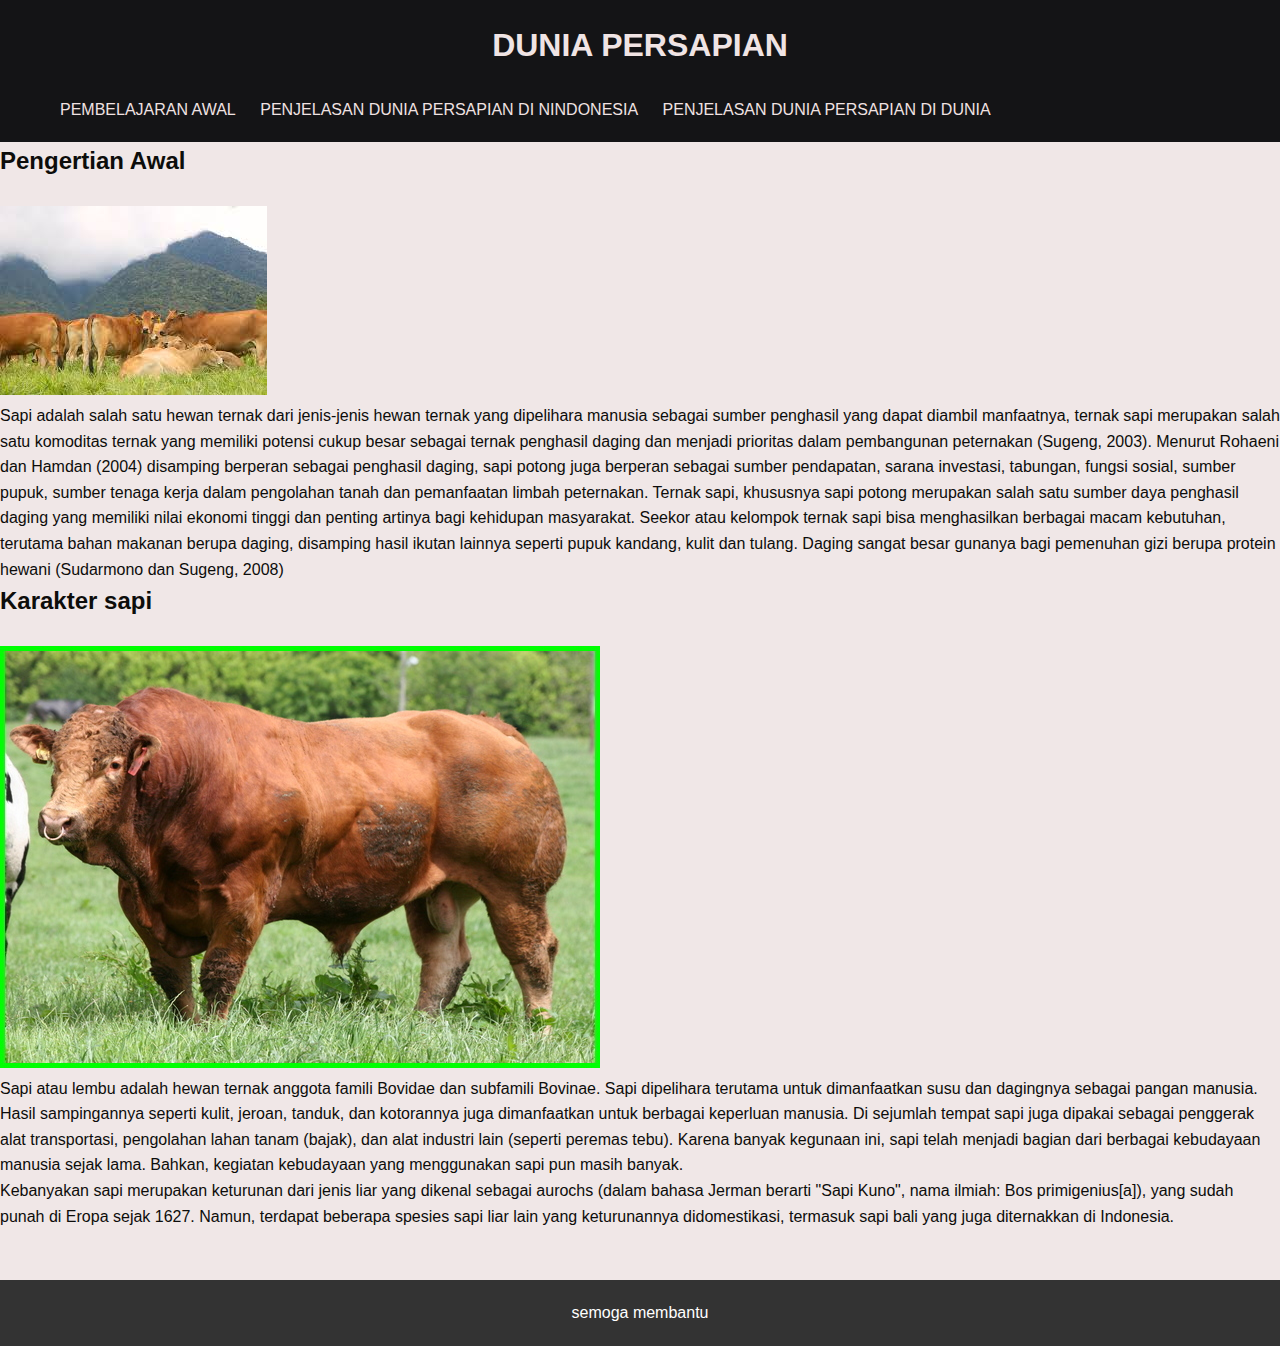
<file: index.html>
<!DOCTYPE html>
<html lang="en">
<head>
    <meta charset="UTF-8">
    <meta name="viewport" content="width=device-width, initial-scale=1.0">
    <title>DUNIA PERSAPIAN</title>
    <link rel="stylesheet" href="liqinn.css">
</head>
<body>
    <header>
        <div class="container">
            <div id="clock">
                <script src="liqann.js"></script>
            </div>
            <center><h1>DUNIA PERSAPIAN</h1></center> 
           <br> <nav>
                <ul>
                    <li><a href="index.html">PEMBELAJARAN AWAL</a></li>
                    <li><a href="liqinn.html">PENJELASAN DUNIA PERSAPIAN DI NINDONESIA</a></li>
                    <li><a href="liquin.html">PENJELASAN DUNIA PERSAPIAN DI DUNIA</a></li>
                </ul>
            </nav>
        </div>
    </header>
    <h2> Pengertian Awal</h2> <br>
    <img src="images.jpg" alt="sapi"><br>
    <p>Sapi adalah salah satu hewan ternak dari jenis-jenis hewan ternak yang
        dipelihara manusia sebagai sumber penghasil yang dapat diambil manfaatnya,
        ternak sapi merupakan salah satu komoditas ternak yang memiliki potensi cukup
        besar sebagai ternak penghasil daging dan menjadi prioritas dalam pembangunan
        peternakan (Sugeng, 2003). Menurut Rohaeni dan Hamdan (2004) disamping
        berperan sebagai penghasil daging, sapi potong juga berperan sebagai sumber
        pendapatan, sarana investasi, tabungan, fungsi sosial, sumber pupuk, sumber
        tenaga kerja dalam pengolahan tanah dan pemanfaatan limbah peternakan. Ternak
        sapi, khususnya sapi potong merupakan salah satu sumber daya penghasil daging
        yang memiliki nilai ekonomi tinggi dan penting artinya bagi kehidupan
        masyarakat. Seekor atau kelompok ternak sapi bisa menghasilkan berbagai
        macam kebutuhan, terutama bahan makanan berupa daging, disamping hasil
        ikutan lainnya seperti pupuk kandang, kulit dan tulang. Daging sangat besar
        gunanya bagi pemenuhan gizi berupa protein hewani (Sudarmono dan Sugeng,
        2008)<br>

    <h2>Karakter sapi</h2> <br>
    <img src="1662607436.jpg" alt="contoh sebuah sapi"><br>
    <p>Sapi atau lembu adalah hewan ternak anggota famili Bovidae dan subfamili Bovinae. Sapi dipelihara terutama untuk dimanfaatkan susu dan dagingnya sebagai pangan manusia. Hasil sampingannya seperti kulit, jeroan, tanduk, dan kotorannya juga dimanfaatkan untuk berbagai keperluan manusia. Di sejumlah tempat sapi juga dipakai sebagai penggerak alat transportasi, pengolahan lahan tanam (bajak), dan alat industri lain (seperti peremas tebu). Karena banyak kegunaan ini, sapi telah menjadi bagian dari berbagai kebudayaan manusia sejak lama. Bahkan, kegiatan kebudayaan yang menggunakan sapi pun masih banyak.

   <br> Kebanyakan sapi merupakan keturunan dari jenis liar yang dikenal sebagai aurochs (dalam bahasa Jerman berarti "Sapi Kuno", nama ilmiah: Bos primigenius[a]), yang sudah punah di Eropa sejak 1627. Namun, terdapat beberapa spesies sapi liar lain yang keturunannya didomestikasi, termasuk sapi bali yang juga diternakkan di Indonesia. </p>
<br>

<br><footer>
    <p>semoga membantu</p>
</footer>

</body>
</html>
</file>
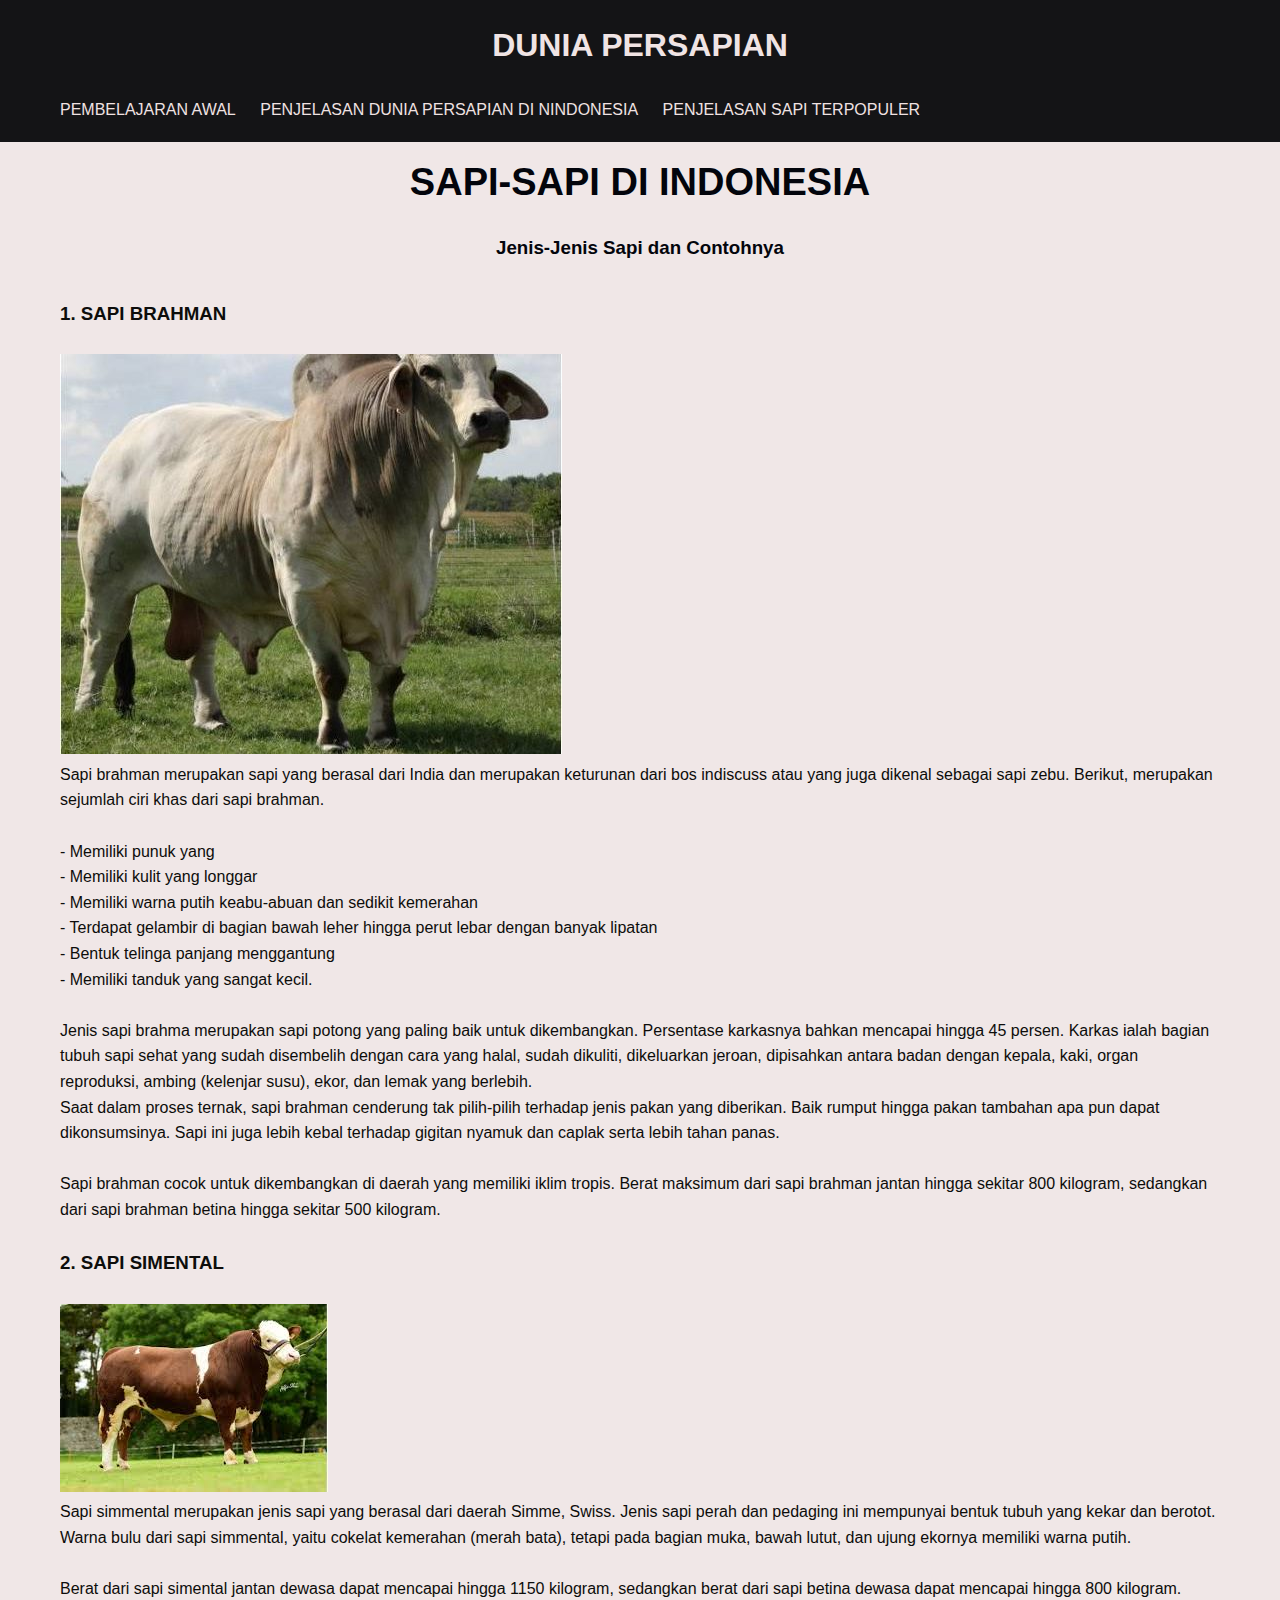
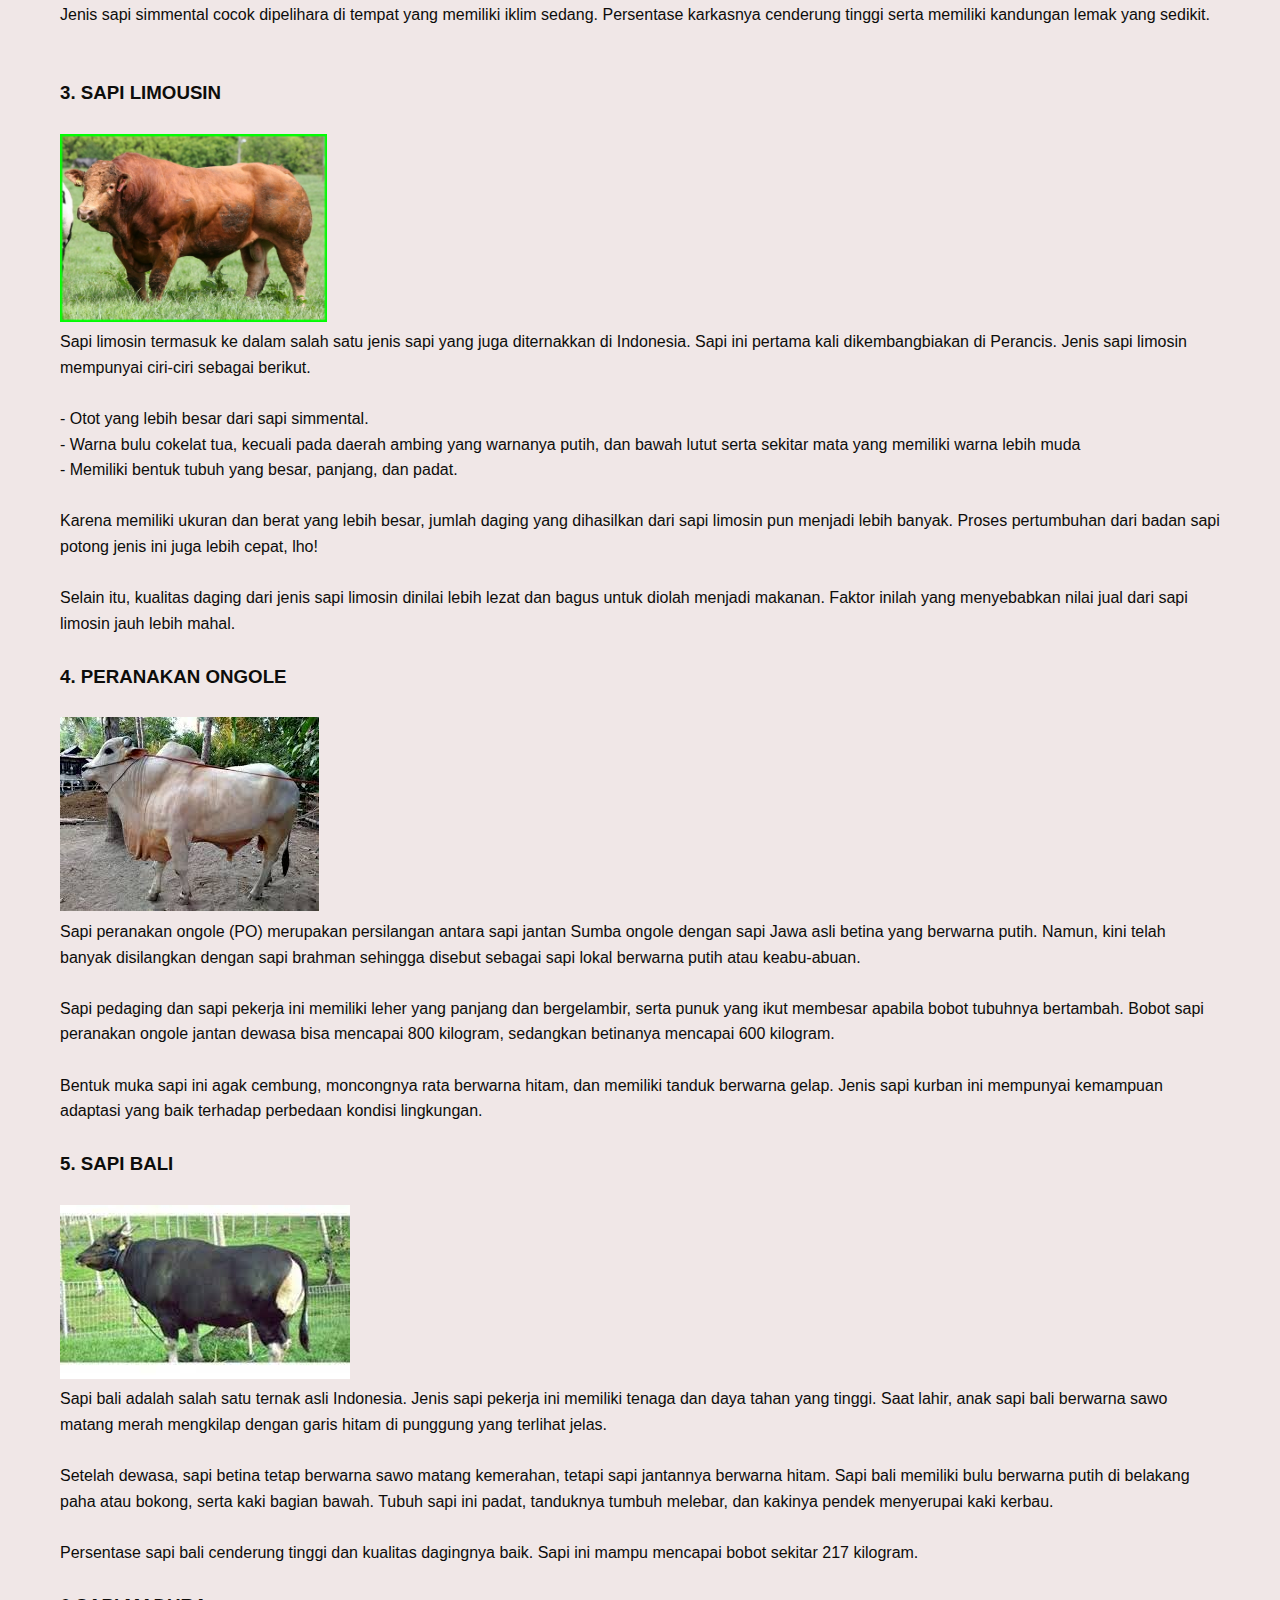
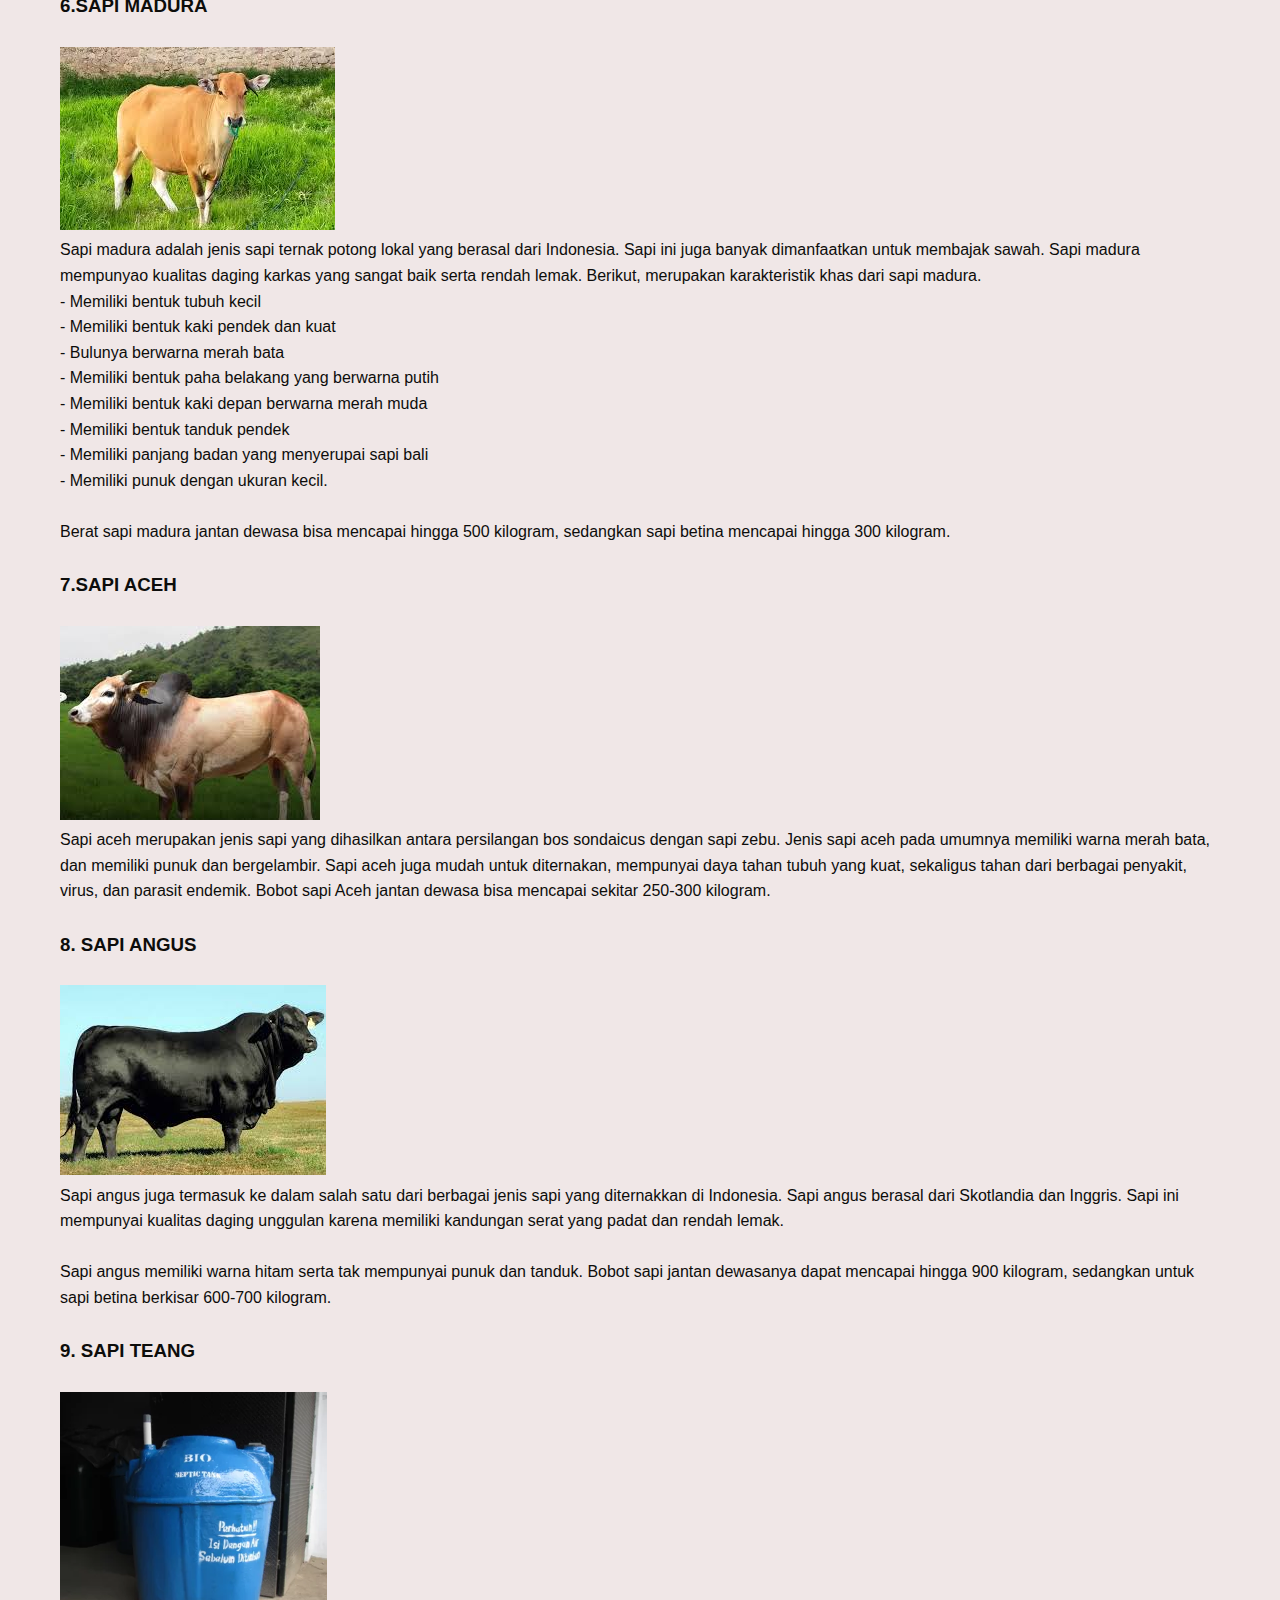
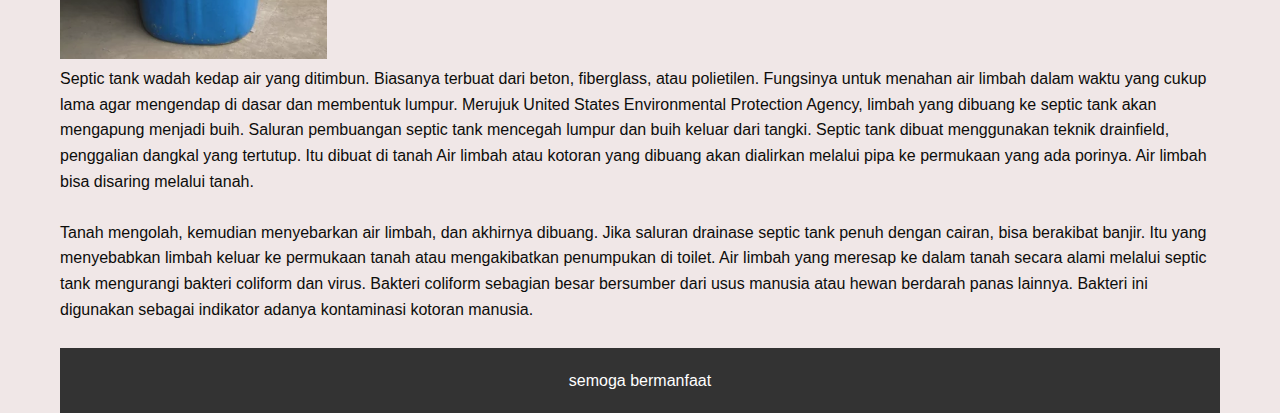
<file: liqinn.html>
<!DOCTYPE html>
<html lang="en">
<head>
    <meta charset="UTF-8">
    <meta name="viewport" content="width=device-width, initial-scale=1.0">
    <title>DUNIA PERSAPIAN</title>
    <link rel="stylesheet" href="liqinn.css">
</head>
<body>
</head>
<body>
    <div id="waktu"></div>
    <header>
        <div class="container">
            <div id="clock">
                <script src="liqann.js"></script>
            </div>
            <center><h1>DUNIA PERSAPIAN</h1></center>
            
          <br>  <nav>
                <ul>
                    <li><a href="index.html">PEMBELAJARAN AWAL</a></li>
                    <li><a href="liqinn.html">PENJELASAN DUNIA PERSAPIAN DI NINDONESIA</a></li>
                    <li><a href="liquin.html">PENJELASAN SAPI TERPOPULER</a></li>
                </ul>
            </nav>
        </div>
    </header>
    
    <section class="hero">
        <div class="container">
            <h2>SAPI-SAPI DI INDONESIA</h2>
            <p><h3>Jenis-Jenis Sapi dan Contohnya </h3></p>
        </div>
    </section>
    
    <section class="content">
        <div class="container">
           <br> <h3>1.  SAPI BRAHMAN</h3>
            <br><img src="SAPI-BRAHMAN-DAGING-BERKUALITAS-NUTRISI-TERATAS-502x400.jpg" alt="sapi brahman">
           <br>  <P>Sapi brahman merupakan sapi yang berasal dari India dan merupakan keturunan dari bos indiscuss atau yang juga dikenal sebagai sapi zebu. Berikut, merupakan sejumlah ciri khas dari sapi brahman. <br>

               <br><p>- Memiliki punuk yang </p>
               <p>- Memiliki kulit yang longgar </p>
               <p>- Memiliki warna putih keabu-abuan dan sedikit kemerahan </p>
               <p>- Terdapat gelambir di bagian bawah leher hingga perut lebar dengan banyak lipatan </p>
               <p>- Bentuk telinga panjang menggantung </p>
               <p>- Memiliki tanduk yang sangat kecil. </p><br>

               <p> Jenis sapi brahma merupakan sapi potong yang paling baik untuk dikembangkan. Persentase karkasnya bahkan mencapai hingga 45 persen. Karkas ialah bagian tubuh sapi sehat yang sudah disembelih dengan cara yang halal, sudah dikuliti, dikeluarkan jeroan, dipisahkan antara badan dengan kepala, kaki, organ reproduksi, ambing (kelenjar susu), ekor, dan lemak yang berlebih. <br><p>
                
                
                Saat dalam proses ternak, sapi brahman cenderung tak pilih-pilih terhadap jenis pakan yang diberikan. Baik rumput hingga pakan tambahan apa pun dapat dikonsumsinya. Sapi ini juga lebih kebal terhadap gigitan nyamuk dan caplak serta lebih tahan panas. </p><br>
                
               <p>Sapi brahman cocok untuk dikembangkan di daerah yang memiliki iklim tropis. Berat maksimum dari sapi brahman jantan hingga sekitar 800 kilogram, sedangkan dari sapi brahman betina hingga sekitar 500 kilogram. </p>
            </P> 
            
            <br><h3>2.  SAPI SIMENTAL</h3>
            <br><img src="download.jpg" alt="sapi simental">
           <br> <p>Sapi simmental merupakan jenis sapi yang berasal dari daerah Simme, Swiss. Jenis sapi perah dan pedaging ini mempunyai bentuk tubuh yang kekar dan berotot. Warna bulu dari sapi simmental, yaitu cokelat kemerahan (merah bata), tetapi pada bagian muka, bawah lutut, dan ujung ekornya memiliki warna putih. </p>

               <br><p>Berat dari sapi simental jantan dewasa dapat mencapai hingga 1150 kilogram, sedangkan berat dari sapi betina dewasa dapat mencapai hingga 800 kilogram. <br> <P> Jenis sapi simmental cocok dipelihara di tempat yang memiliki iklim sedang. Persentase karkasnya cenderung tinggi serta memiliki kandungan lemak yang sedikit. </P></br>

            <br><h3>3. SAPI LIMOUSIN</h3>
           <br> <img src="1662607436.jpg" alt="sapi limousin" height="23%" width="23%">
           <br> <p>Sapi limosin termasuk ke dalam salah satu jenis sapi yang juga diternakkan di Indonesia. Sapi ini pertama kali dikembangbiakan di Perancis. Jenis sapi limosin mempunyai ciri-ciri sebagai berikut. </p>

           <br> <p>- Otot yang lebih besar dari sapi simmental. </p>
           <p>- Warna bulu cokelat tua, kecuali pada daerah ambing yang warnanya putih, dan bawah lutut serta sekitar mata yang memiliki warna lebih muda </p>
           <p>- Memiliki bentuk tubuh yang besar, panjang, dan padat. </p>
          <br> <p> Karena memiliki ukuran dan berat yang lebih besar, jumlah daging yang dihasilkan dari sapi limosin pun menjadi lebih banyak. Proses pertumbuhan dari badan sapi potong jenis ini juga lebih cepat, lho! </p>
            <br><p>Selain itu, kualitas daging dari jenis sapi limosin dinilai lebih lezat dan bagus untuk diolah menjadi makanan. Faktor inilah yang menyebabkan nilai jual dari sapi limosin jauh lebih mahal. <br>

            <br><h3>4. PERANAKAN ONGOLE </h3>
            <br><img src="images (1).jpg" alt="sapi po">
            <br><p>Sapi peranakan ongole (PO) merupakan persilangan antara sapi jantan Sumba ongole dengan sapi Jawa asli betina yang berwarna putih. Namun, kini telah banyak disilangkan dengan sapi brahman sehingga disebut sebagai sapi lokal berwarna putih atau keabu-abuan. </P>


               <br><p> Sapi pedaging dan sapi pekerja ini memiliki leher yang panjang dan bergelambir, serta punuk yang ikut membesar apabila bobot tubuhnya bertambah. Bobot sapi peranakan ongole jantan dewasa bisa mencapai 800 kilogram, sedangkan betinanya mencapai 600 kilogram. </P>
                
               <br><p> Bentuk muka sapi ini agak cembung, moncongnya rata berwarna hitam, dan memiliki tanduk berwarna gelap. Jenis sapi kurban ini mempunyai kemampuan adaptasi yang baik terhadap perbedaan kondisi lingkungan. </P>
                
            <br><h3>5. SAPI BALI</h3>
            <br><img src="download (4).jpg" alt="sapi bali">
            <br><p>Sapi bali adalah salah satu ternak asli Indonesia. Jenis sapi pekerja ini memiliki tenaga dan daya tahan yang tinggi.  Saat lahir, anak sapi bali berwarna sawo matang merah mengkilap dengan garis hitam di punggung yang terlihat jelas. </p>


            <br><p> Setelah dewasa, sapi betina tetap berwarna sawo matang kemerahan, tetapi sapi jantannya berwarna hitam. Sapi bali memiliki bulu berwarna putih di belakang paha atau bokong, serta kaki bagian bawah. Tubuh sapi ini padat, tanduknya tumbuh melebar, dan kakinya pendek menyerupai kaki kerbau. </p>
                
                
            <br><p> Persentase sapi bali cenderung tinggi dan kualitas dagingnya baik. Sapi ini mampu mencapai bobot sekitar 217 kilogram. </p>
                
            <br><h3>6.SAPI MADURA </h3>
            <br><img src="download (3).jpg" alt="sapi bali">
            <br><p>Sapi madura adalah jenis sapi ternak potong lokal yang berasal dari Indonesia. Sapi ini juga banyak dimanfaatkan untuk membajak sawah.  Sapi madura mempunyao kualitas daging karkas yang sangat baik serta rendah lemak. Berikut, merupakan karakteristik khas dari sapi madura. </p>

               <P>- Memiliki bentuk tubuh kecil </p>
               <P>- Memiliki bentuk kaki pendek dan kuat </p>
                <P>- Bulunya berwarna merah bata </p>
               <P>- Memiliki bentuk paha belakang yang berwarna putih </p>
                <P>- Memiliki bentuk kaki depan berwarna merah muda </p>
               <P>- Memiliki bentuk tanduk pendek </p>
               <P>- Memiliki panjang badan yang menyerupai sapi bali</p>
               <P>- Memiliki punuk dengan ukuran kecil. </p>
               <br><p>Berat sapi madura jantan dewasa bisa mencapai hingga 500 kilogram, sedangkan sapi betina mencapai hingga 300 kilogram.
                
                </p>
                <br><h3>7.SAPI ACEH</h3>
                <br><img src="download (2).jpg" alt="sapi aceh">
                <br><p>Sapi aceh merupakan jenis sapi yang dihasilkan antara persilangan bos sondaicus dengan sapi zebu. Jenis sapi aceh pada umumnya memiliki warna merah bata, dan memiliki punuk dan bergelambir. Sapi aceh juga mudah untuk diternakan, mempunyai daya tahan tubuh yang kuat, sekaligus tahan dari berbagai penyakit, virus, dan parasit endemik. Bobot sapi Aceh jantan dewasa bisa mencapai sekitar 250-300 kilogram.

                </p>
                <br><h3>8. SAPI ANGUS</h3>
                <br><img src="download (5).jpg" alt="sapi angus">
                <br><p>Sapi angus juga termasuk ke dalam salah satu dari berbagai jenis sapi yang diternakkan di Indonesia. Sapi angus berasal dari Skotlandia dan Inggris. Sapi ini mempunyai kualitas daging unggulan karena memiliki kandungan serat yang padat dan rendah lemak. </p>

                   <br><p> Sapi angus memiliki warna hitam serta tak mempunyai punuk dan tanduk. Bobot sapi jantan dewasanya dapat mencapai hingga 900 kilogram, sedangkan untuk sapi betina berkisar 600-700 kilogram. </p>
                    </p>

                    <br><h3>9. SAPI TEANG</h3>
                    <br><img src="IMG_0973.png.webp" alt="sapi teang" height="23%" width="23%">
                    <br><p>Septic tank wadah kedap air yang ditimbun. Biasanya terbuat dari beton, fiberglass, atau polietilen. Fungsinya untuk menahan air limbah dalam waktu yang cukup lama agar mengendap di dasar dan membentuk lumpur. Merujuk United States Environmental Protection Agency, limbah yang dibuang ke septic tank akan mengapung menjadi buih. Saluran pembuangan septic tank mencegah lumpur dan buih keluar dari tangki.

                        Septic tank dibuat menggunakan teknik drainfield, penggalian dangkal yang tertutup. Itu dibuat di tanah Air limbah atau kotoran yang dibuang akan dialirkan melalui pipa ke permukaan yang ada porinya. Air limbah bisa disaring melalui tanah. </p>
 <br><p>Tanah mengolah, kemudian menyebarkan air limbah, dan akhirnya dibuang. Jika saluran drainase septic tank penuh dengan cairan, bisa berakibat banjir. Itu yang menyebabkan limbah keluar ke permukaan tanah atau mengakibatkan penumpukan di toilet.

    Air limbah yang meresap ke dalam tanah secara alami melalui septic tank mengurangi bakteri coliform dan virus. Bakteri coliform sebagian besar bersumber dari usus manusia atau hewan berdarah panas lainnya. Bakteri ini digunakan sebagai indikator adanya kontaminasi kotoran manusia.</p>
                        <br><footer>
                        <p>semoga bermanfaat</p>
                    </footer>       
            </div>
        </div>
    </section>
</body>
</html>
</file>
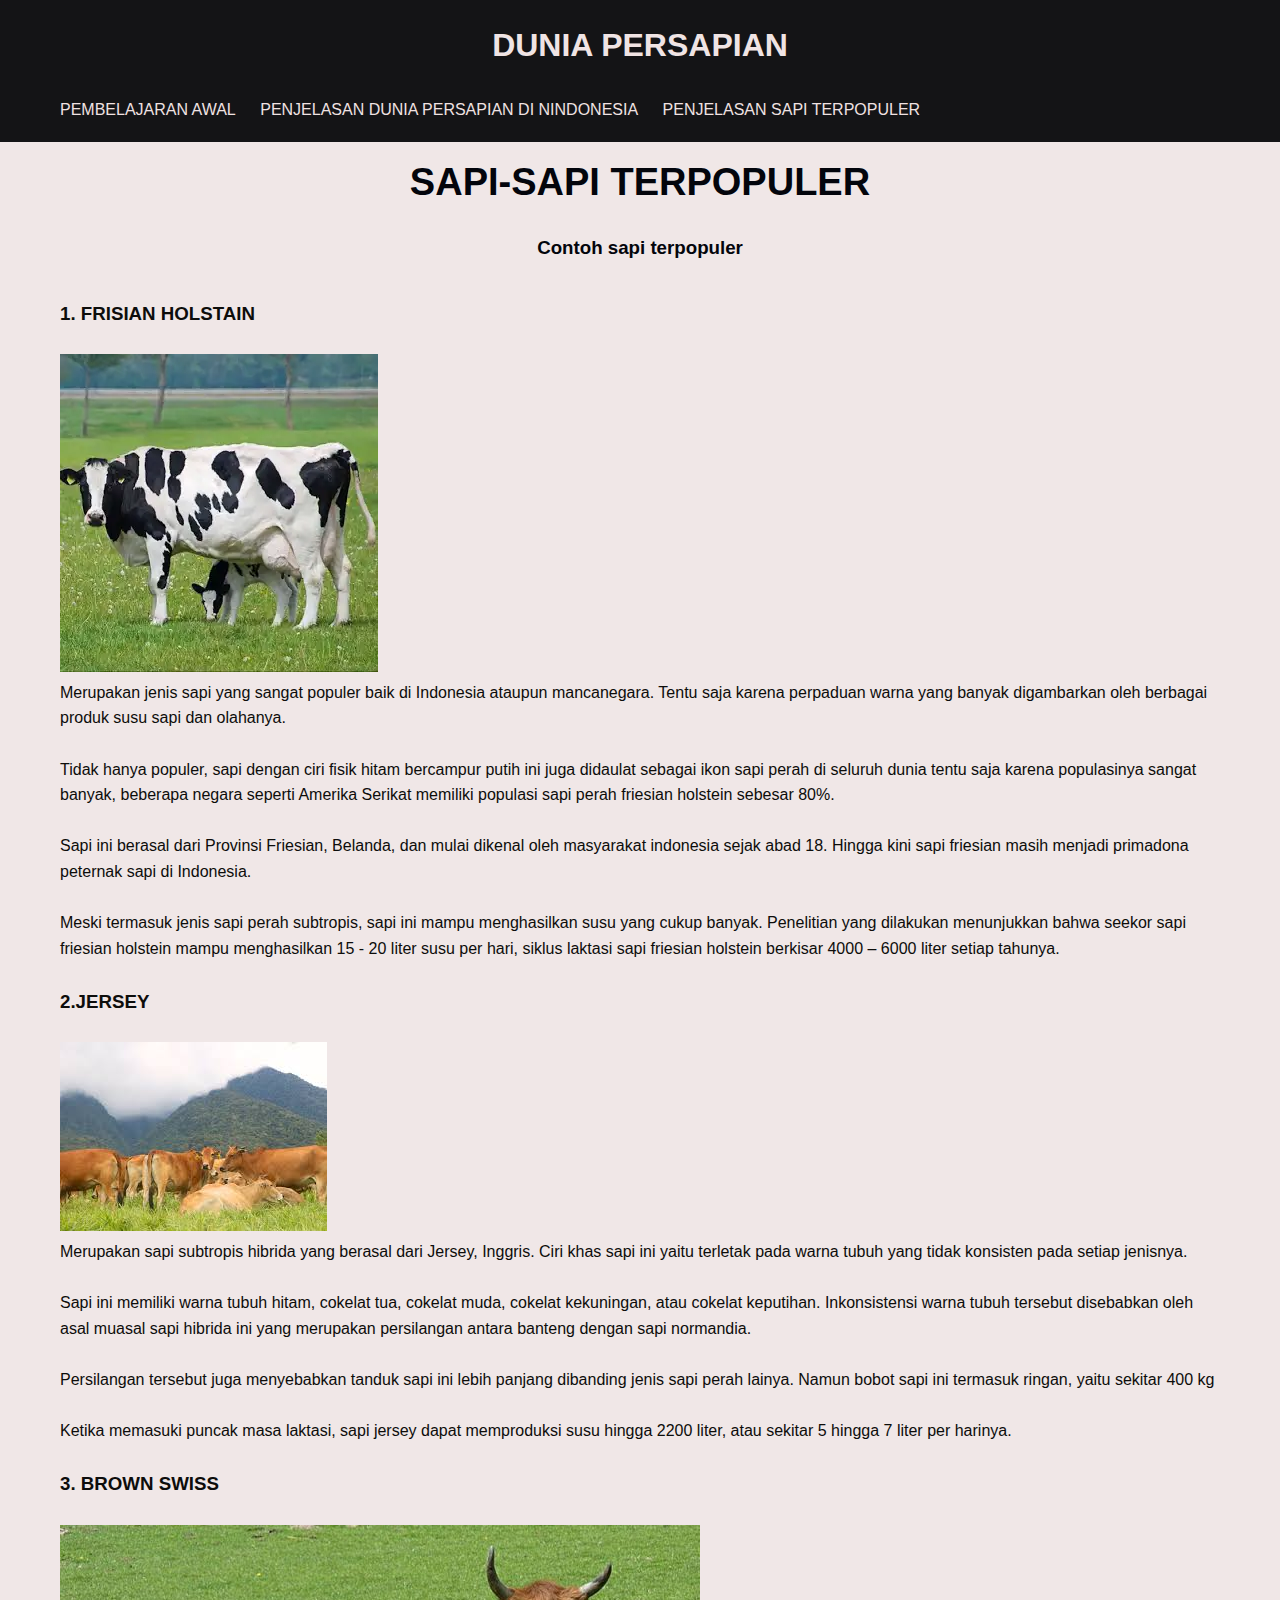
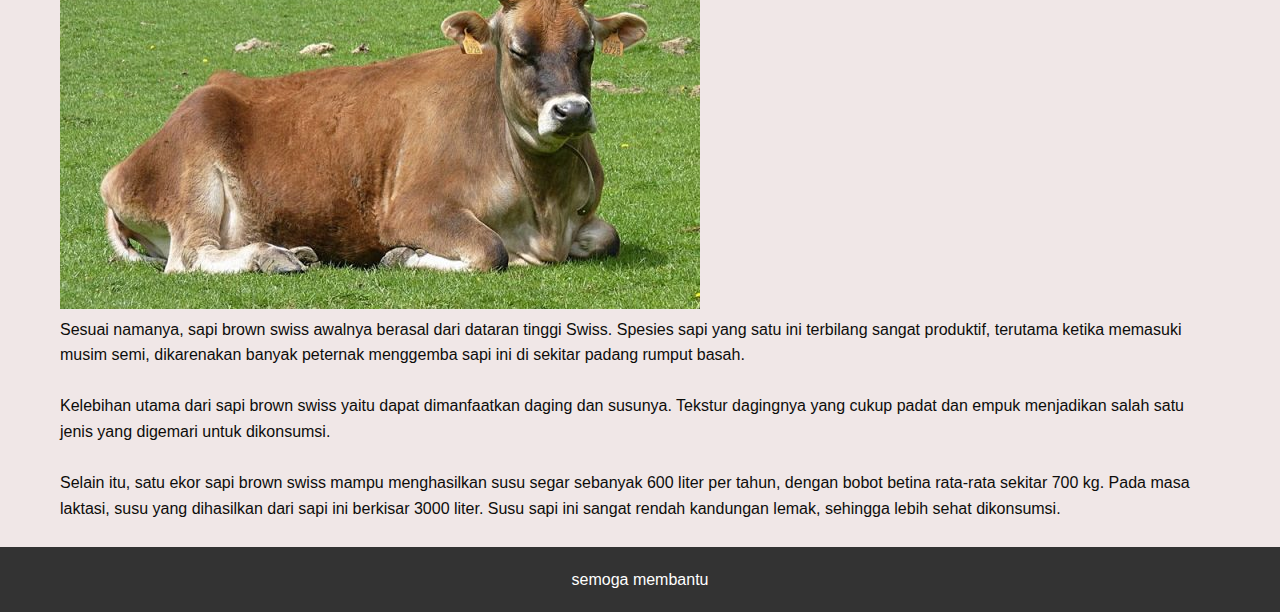
<file: liquin.html>
<!DOCTYPE html>
<html lang="en">
<head>
    <meta charset="UTF-8">
    <meta name="viewport" content="width=device-width, initial-scale=1.0">
    <title>DUNIA PERSAPIAN</title>
    <link rel="stylesheet" href="liqinn.css">
</head>
<body>
    <header>
        <div class="container">
            <div id="clock">
                <script src="liqann.js"></script>
            </div>

            <center><h1>DUNIA PERSAPIAN</h1></center>
          <br>  <nav>
                <ul>
                    <li><a href="index.html">PEMBELAJARAN AWAL</a></li>
                    <li><a href="liqinn.html">PENJELASAN DUNIA PERSAPIAN DI NINDONESIA</a></li>
                    <li><a href="liquin.html">PENJELASAN SAPI TERPOPULER</a></li>
                    
                </ul>
            </nav>
        </div>
    </header>
    <section class="hero">
        <div class="container">
            <h2>SAPI-SAPI TERPOPULER</h2>
            <p><h3>Contoh sapi terpopuler</h3></p>
        </div>
    </section>
    <section class="content">
        <div class="container">
            <br><h3>1. FRISIAN HOLSTAIN</h3>
            <br><img src="hol.webp" alt="contoh">
            <br><p>Merupakan jenis sapi yang sangat populer baik di Indonesia ataupun mancanegara. Tentu saja karena perpaduan warna yang banyak digambarkan oleh berbagai produk susu sapi dan olahanya. </P>

               <br><p> Tidak hanya populer, sapi dengan ciri fisik hitam bercampur putih ini juga didaulat sebagai ikon sapi perah di seluruh dunia tentu saja karena populasinya sangat banyak, beberapa negara seperti Amerika Serikat memiliki populasi sapi perah friesian holstein sebesar 80%. </P>
                
                <br><p>Sapi ini berasal dari Provinsi Friesian, Belanda, dan mulai dikenal oleh masyarakat indonesia sejak abad 18. Hingga kini sapi friesian masih menjadi primadona peternak sapi di Indonesia. </P>
                
              <br><p> Meski termasuk jenis sapi perah subtropis, sapi ini mampu menghasilkan susu yang cukup banyak. Penelitian yang dilakukan menunjukkan bahwa seekor sapi friesian holstein mampu menghasilkan 15 - 20 liter susu per hari, siklus laktasi sapi friesian holstein berkisar 4000 – 6000 liter setiap tahunya.
                </p>
            <br><h3>2.JERSEY</h3>
            <br><img src="images.jpg" alt="contoh">
            <br><p>Merupakan sapi subtropis hibrida yang berasal dari Jersey, Inggris. Ciri khas sapi ini yaitu terletak pada warna tubuh yang tidak konsisten pada setiap jenisnya. </p>

              <br><P>Sapi ini memiliki warna tubuh hitam, cokelat tua, cokelat muda, cokelat kekuningan, atau cokelat keputihan. Inkonsistensi warna tubuh tersebut disebabkan oleh asal muasal sapi hibrida ini yang merupakan persilangan antara banteng dengan sapi normandia.</p>
                
                <br><p>Persilangan tersebut juga menyebabkan tanduk sapi ini lebih panjang dibanding jenis sapi perah lainya. Namun bobot sapi ini termasuk ringan, yaitu sekitar 400 kg </p>
                
               <br><p> Ketika memasuki puncak masa laktasi, sapi jersey dapat memproduksi susu hingga 2200 liter, atau sekitar 5 hingga 7 liter per harinya.
                
                </p>
            <br><h3>3. BROWN SWISS </h3>
            <br><img src="sapi-jersey-640x384.jpg" alt="contoh">
            <br><p>Sesuai namanya, sapi brown swiss awalnya berasal dari dataran tinggi Swiss. Spesies sapi yang satu ini terbilang sangat produktif, terutama ketika memasuki musim semi, dikarenakan banyak peternak menggemba sapi ini di sekitar padang rumput basah. </p>

                <br><p>Kelebihan utama dari sapi brown swiss yaitu dapat dimanfaatkan daging dan susunya. Tekstur dagingnya yang cukup padat dan empuk menjadikan salah satu jenis yang digemari untuk dikonsumsi. </p>
                
              <br><p>Selain itu, satu ekor sapi brown swiss mampu menghasilkan susu segar sebanyak 600 liter per tahun, dengan bobot betina rata-rata sekitar 700 kg. Pada masa laktasi, susu yang dihasilkan dari sapi ini berkisar 3000 liter. Susu sapi ini sangat rendah kandungan lemak, sehingga lebih sehat dikonsumsi.
                
            </p>

        </div>


    </section>
    
        
       <br> <footer>
            <p>semoga membantu</p>
        </footer>

    
</body>
</html>
</file>
<file: liqinn.css>
/* Reset CSS */
* {
    margin: 0;
    padding: 0;
    box-sizing: border-box;
}

/* Global Styles */
body {
    font-family: Arial, sans-serif;
    background-color: rgb(240, 231, 231);
    color: rgb(13, 13, 11);
    line-height: 1.6;
}

.container {
    max-width: 1200px;
    margin: 0 auto;
    padding: 0 20px;
}

/* Header Styles */
header {
    background-color: #141416;
    color: #f0e4e4;
    padding: 20px 0;
}

header nav ul {
    list-style-type: none;
}

header nav ul li {
    display: inline;
    margin-right: 20px;
}

header nav ul li a {
    color: #f0e2e2;
    text-decoration: none;
}

/* Hero Section Styles */
.hero{
    background-size: cover;
    background-position: center;
    color: #03050c;
    text-align: center;
    padding: 10px 0;
}

.hero h2 {
    font-size: 38px;
    margin-bottom: 20px;
}

.hero p {
    font-size: 20px;
}

/* Features Section Styles */
.features {
    padding: 10px 0;
}

.features h2 {
    text-align: center;
    margin-bottom: 40px;
}

.feature {
    text-align: center;
    margin-bottom: 40px;
}

.feature h3 {
    font-size: 24px;
    margin-bottom: 10px;
}

/* Footer Styles */
footer {
    background-color: #333;
    color: #fff;
    padding: 20px 0;
    text-align: center;
}

footer p {
    margin-bottom: 0;
}
</file>
